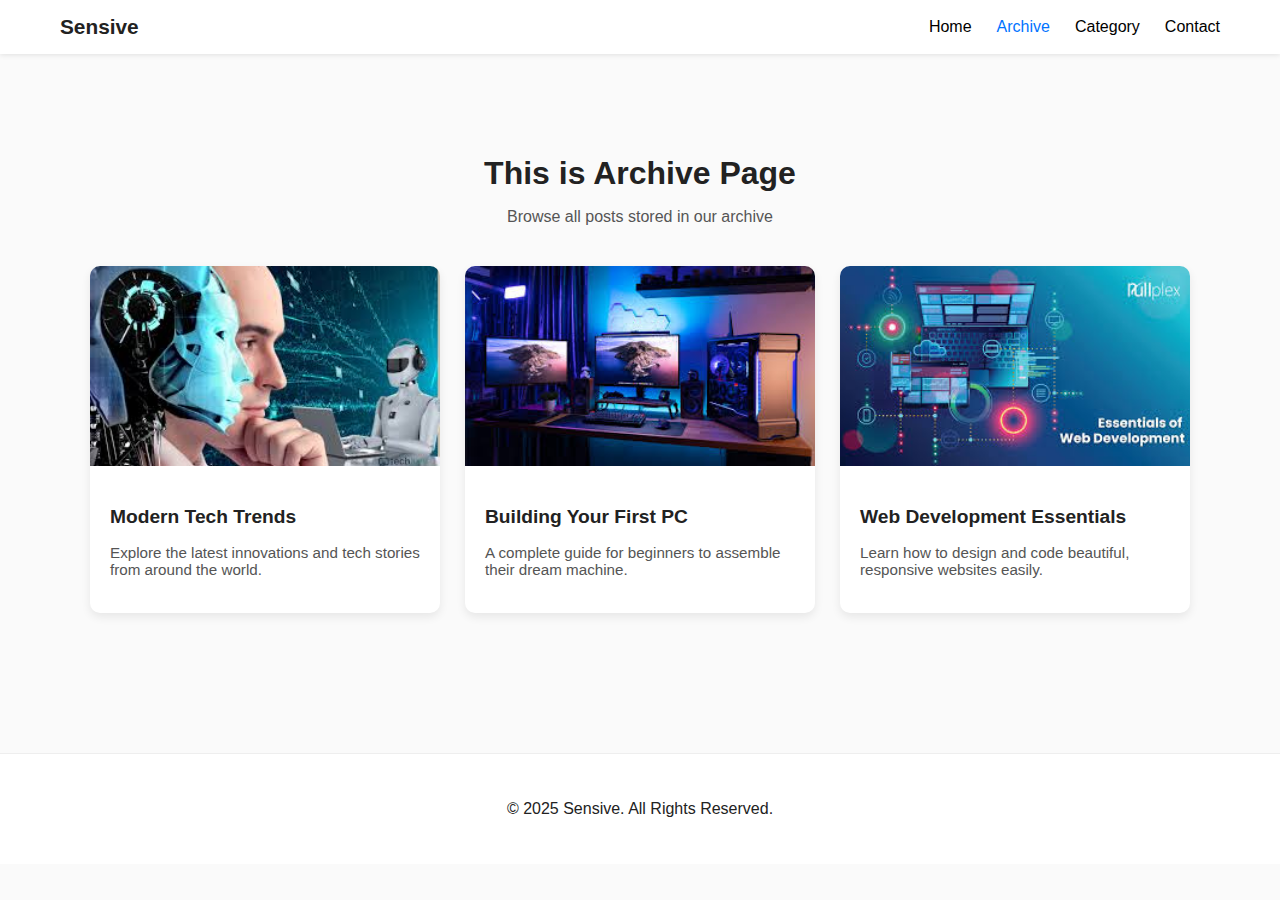
<file: archive.html>
<!DOCTYPE html>
<html lang="en">
<head>
  <meta charset="UTF-8">
  <meta name="viewport" content="width=device-width, initial-scale=1.0">
  <title>Archive Page | Sensive</title>
  <link rel="stylesheet" href="archive_style.css">
</head>
<body>
  <header>
    <div class="logo">Sensive</div>
    <nav>
      <ul>
        <li><a href="index.html">Home</a></li>
        <li><a href="#" class="active">Archive</a></li>
        <li><a href="category.html">Category</a></li>
     
        <li><a href="contact.html">Contact</a></li>
      </ul>
    </nav>
  </header>

  <section class="archive-section">
    <h1>This is Archive Page</h1>
    <p class="subtitle">Browse all posts stored in our archive</p>

    <div class="archive-grid">
      <div class="archive-card">
        <img src="moderntech.jpg" alt="">
        <div class="card-content">
          <h2>Modern Tech Trends</h2>
          <p>Explore the latest innovations and tech stories from around the world.</p>
        </div>
      </div>

      <div class="archive-card">
        <img src="pc.jpg" alt="">
        <div class="card-content">
          <h2>Building Your First PC</h2>
          <p>A complete guide for beginners to assemble their dream machine.</p>
        </div>
      </div>

      <div class="archive-card">
        <img src="development.jpg" alt="">
        <div class="card-content">
          <h2>Web Development Essentials</h2>
          <p>Learn how to design and code beautiful, responsive websites easily.</p>
        </div>
      </div>
    </div>
  </section>

  <footer>
    <p>© 2025 Sensive. All Rights Reserved.</p>
  </footer>
</body>
</html>
</file>
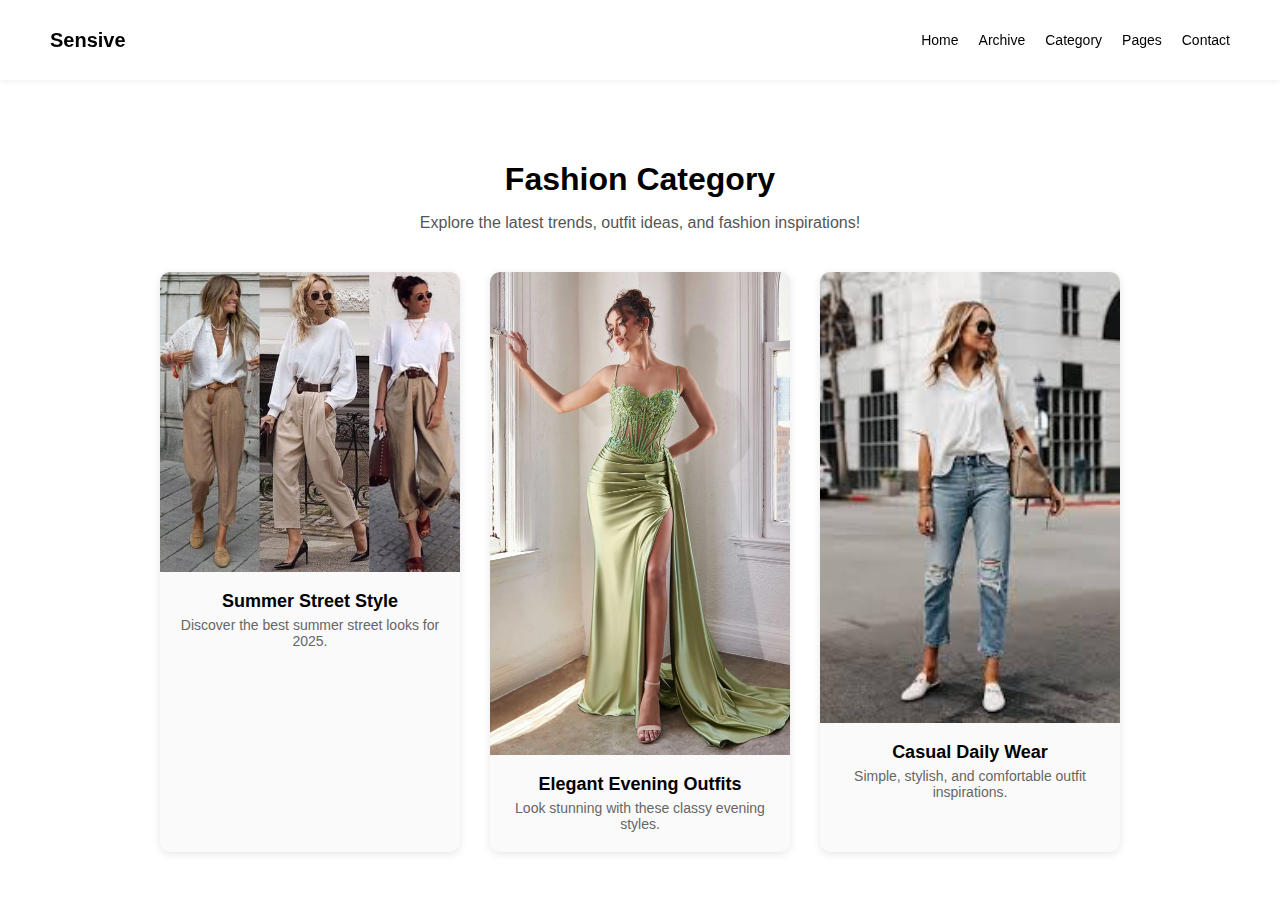
<file: category.html>
<!DOCTYPE html>
<html lang="en">
<head>
  <meta charset="UTF-8">
  <meta name="viewport" content="width=device-width, initial-scale=1.0">
  <title>Fashion Category | Sensive</title>
  <link rel="stylesheet" href="category_style.css">
</head>
<body>
  <!-- ====== Header/Navbar ====== -->
  <header>
    <div class="navbar">
      <div class="logo">Sensive</div>
      <ul class="nav-links">
        <li><a href="index.html">Home</a></li>
        <li><a href="archive.html">Archive</a></li>
        <li><a href="category.html">Category</a></li>
        <li><a href="pages.html">Pages</a></li>
        <li><a href="contact.html">Contact</a></li>
      </ul>
    </div>
  </header>

  <!-- ====== Category Section ====== -->
  <section class="category">
    <h1>Fashion Category</h1>
    <p>Explore the latest trends, outfit ideas, and fashion inspirations!</p>

    <div class="fashion-grid">
      <div class="card">
        <img src="fashion_free_style.jpg" alt="Fashion 1">
        <h3>Summer Street Style</h3>
        <p>Discover the best summer street looks for 2025.</p>
      </div>

      <div class="card">
        <img src="Elegant_Evening_Outfits.webp" alt="Fashion 2">
        <h3>Elegant Evening Outfits</h3>
        <p>Look stunning with these classy evening styles.</p>
      </div>

      <div class="card">
        <img src="Casual_Daily_Wear.jpg" alt="Fashion 3">
        <h3>Casual Daily Wear</h3>
        <p>Simple, stylish, and comfortable outfit inspirations.</p>
      </div>
    </div>
  </section>
</body>
</html>
</file>
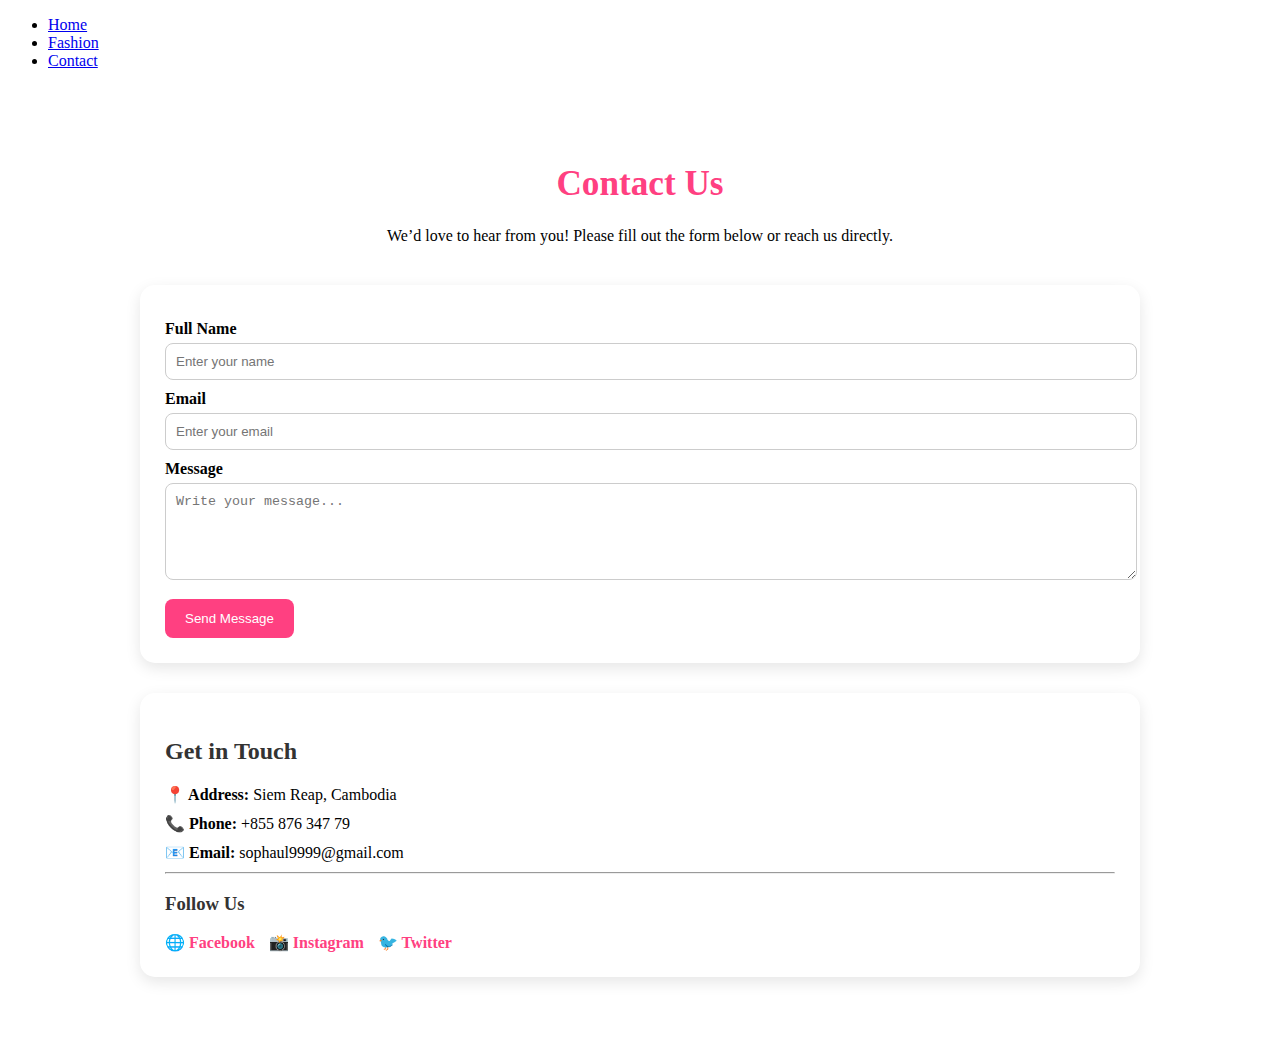
<file: contact.html>
<!DOCTYPE html>
<html lang="en">
<head>
  <meta charset="UTF-8" />
  <meta name="viewport" content="width=device-width, initial-scale=1.0" />
  <title>Contact Us</title>
  <link rel="stylesheet" href="contact_style.css" />
</head>
<body>
  <header>
    <nav>
      <ul>
        <li><a href="index.html">Home</a></li>
        <li><a href="fashion1.html">Fashion</a></li>
        <li><a href="contact.html" class="active">Contact</a></li>
      </ul>
    </nav>
  </header>

  <main class="contact-page">
    <section class="contact-header">
      <h1>Contact Us</h1>
      <p>We’d love to hear from you! Please fill out the form below or reach us directly.</p>
    </section>

    <section class="contact-container">
      <div class="contact-form">
        <form action="#" method="post">
          <label for="name">Full Name</label>
          <input type="text" id="name" name="name" placeholder="Enter your name" required />

          <label for="email">Email</label>
          <input type="email" id="email" name="email" placeholder="Enter your email" required />

          <label for="message">Message</label>
          <textarea id="message" name="message" rows="5" placeholder="Write your message..." required></textarea>

          <button type="submit">Send Message</button>
        </form>
      </div>

      <div class="contact-info">
        <h2>Get in Touch</h2>
        <p><strong>📍 Address:</strong> Siem Reap, Cambodia</p>
        <p><strong>📞 Phone:</strong> +855 876 347 79</p>
        <p><strong>📧 Email:</strong> sophaul9999@gmail.com</p>
        <hr />
        <h3>Follow Us</h3>
        <div class="social-links">
          <a href="#">🌐 Facebook</a>
          <a href="#">📸 Instagram</a>
          <a href="#">🐦 Twitter</a>
        </div>
      </div>
    </section>
  </main>
</body>
</html>
</file>
<file: archive_style.css>
body {
  margin: 0;
  font-family: "Poppins", sans-serif;
  background: #fafafa;
  color: #222;
}

header {
  display: flex;
  justify-content: space-between;
  align-items: center;
  padding: 15px 60px;
  background: #fff;
  box-shadow: 0 1px 5px rgba(0,0,0,0.1);
  position: sticky;
  top: 0;
  z-index: 10;
}

.logo {
  font-size: 1.3em;
  font-weight: 700;
}

nav ul {
  list-style: none;
  display: flex;
  gap: 25px;
  margin: 0;
  padding: 0;
}

nav a {
  text-decoration: none;
  color: #000;
  font-weight: 500;
  transition: color 0.3s;
}

nav a:hover,
nav a.active {
  color: #0073ff;
}

.archive-section {
  text-align: center;
  padding: 80px 20px;
}

.archive-section h1 {
  font-size: 2em;
  margin-bottom: 10px;
}

.subtitle {
  color: #555;
  font-size: 1em;
  margin-bottom: 40px;
}

.archive-grid {
  display: grid;
  grid-template-columns: repeat(auto-fit, minmax(300px, 1fr));
  gap: 25px;
  max-width: 1100px;
  margin: auto;
}

.archive-card {
  background: #fff;
  border-radius: 10px;
  overflow: hidden;
  box-shadow: 0 4px 10px rgba(0,0,0,0.08);
  transition: transform 0.3s, box-shadow 0.3s;
}

.archive-card:hover {
  transform: translateY(-5px);
  box-shadow: 0 8px 20px rgba(0,0,0,0.15);
}

.archive-card img {
  width: 100%;
  height: 200px;
  object-fit: cover;
}

.card-content {
  padding: 20px;
  text-align: left;
}

.card-content h2 {
  font-size: 1.2em;
  margin-bottom: 10px;
}

.card-content p {
  color: #555;
  font-size: 0.95em;
}

footer {
  text-align: center;
  padding: 30px 0;
  background: #fff;
  margin-top: 60px;
  border-top: 1px solid #eee;
}
</file>
<file: category_style.css>
body {
  margin: 0;
  font-family: Arial, Helvetica, sans-serif;
  background-color: #fff;
}

/* ===== Navbar ===== */
header {
  background-color: white;
  box-shadow: 0 2px 5px rgba(0,0,0,0.05);
  padding: 15px 50px;
  position: sticky;
  top: 0;
  z-index: 1000;
}

.navbar {
  display: flex;
  justify-content: space-between;
  align-items: center;
}

.logo {
  font-size: 20px;
  font-weight: bold;
}

.nav-links {
  list-style: none;
  display: flex;
  gap: 20px;
}

.nav-links a {
  text-decoration: none;
  color: black;
  font-size: 14px;
}

.nav-links a:hover {
  color: #f76c6c;
}

/* ===== Category Section ===== */
.category {
  text-align: center;
  padding: 60px 20px;
}

.category h1 {
  font-size: 32px;
  font-weight: bold;
  margin-bottom: 10px;
}

.category p {
  font-size: 16px;
  color: #555;
  margin-bottom: 40px;
}

/* ===== Fashion Grid ===== */
.fashion-grid {
  display: flex;
  justify-content: center;
  flex-wrap: wrap;
  gap: 30px;
}

.card {
  background-color: #fafafa;
  border-radius: 10px;
  box-shadow: 0 2px 8px rgba(0,0,0,0.1);
  overflow: hidden;
  width: 300px;
  transition: transform 0.3s ease;
}

.card img {
  width: 100%;
  height: auto;
}

.card h3 {
  margin: 15px 10px 5px;
  font-size: 18px;
}

.card p {
  margin: 0 10px 20px;
  color: #666;
  font-size: 14px;
}

.card:hover {
  transform: translateY(-5px);
}
</file>
<file: contact_style.css>
/* --- Contact Page Style --- */
.contact-page {
  max-width: 1000px;
  margin: 50px auto;
  padding: 20px;
}

.contact-header {
  text-align: center;
  margin-bottom: 40px;
}

.contact-header h1 {
  color: #ff4081;
  font-size: 2.2rem;
}

.contact-container {
  display: flex;
  flex-wrap: wrap;
  gap: 30px;
  justify-content: space-between;
}

.contact-form,
.contact-info {
  flex: 1 1 45%;
  background: white;
  padding: 25px;
  border-radius: 15px;
  box-shadow: 0 5px 15px rgba(0,0,0,0.1);
}

.contact-form label {
  display: block;
  margin-top: 10px;
  font-weight: bold;
}

.contact-form input,
.contact-form textarea {
  width: 100%;
  padding: 10px;
  margin-top: 5px;
  border: 1px solid #ccc;
  border-radius: 8px;
  outline: none;
  transition: border 0.2s;
}

.contact-form input:focus,
.contact-form textarea:focus {
  border: 1px solid #ff4081;
}

.contact-form button {
  margin-top: 15px;
  background: #ff4081;
  color: white;
  border: none;
  padding: 12px 20px;
  border-radius: 8px;
  cursor: pointer;
  transition: background 0.2s;
}

.contact-form button:hover {
  background: #e63670;
}

.contact-info h2, .contact-info h3 {
  color: #333;
}

.contact-info p {
  margin: 10px 0;
}

.social-links a {
  display: inline-block;
  margin-right: 10px;
  color: #ff4081;
  text-decoration: none;
  font-weight: bold;
}
</file>
